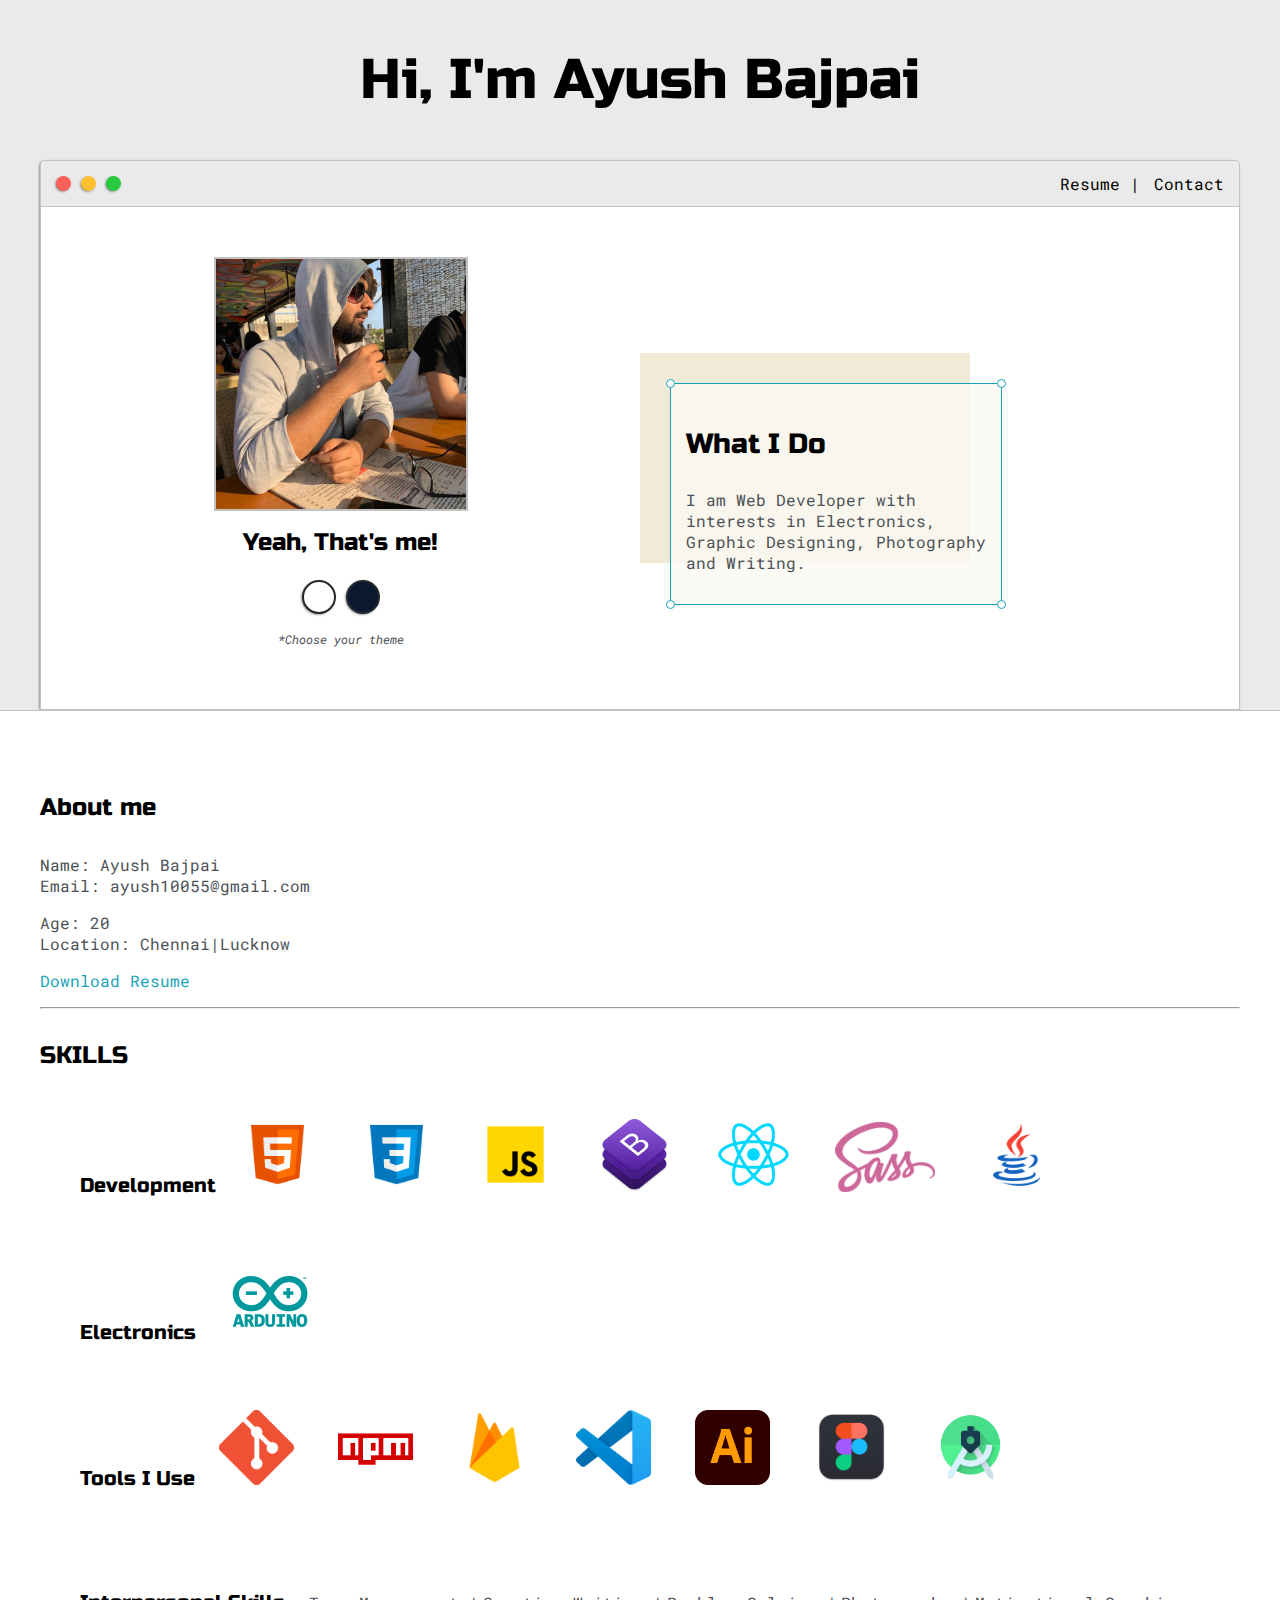
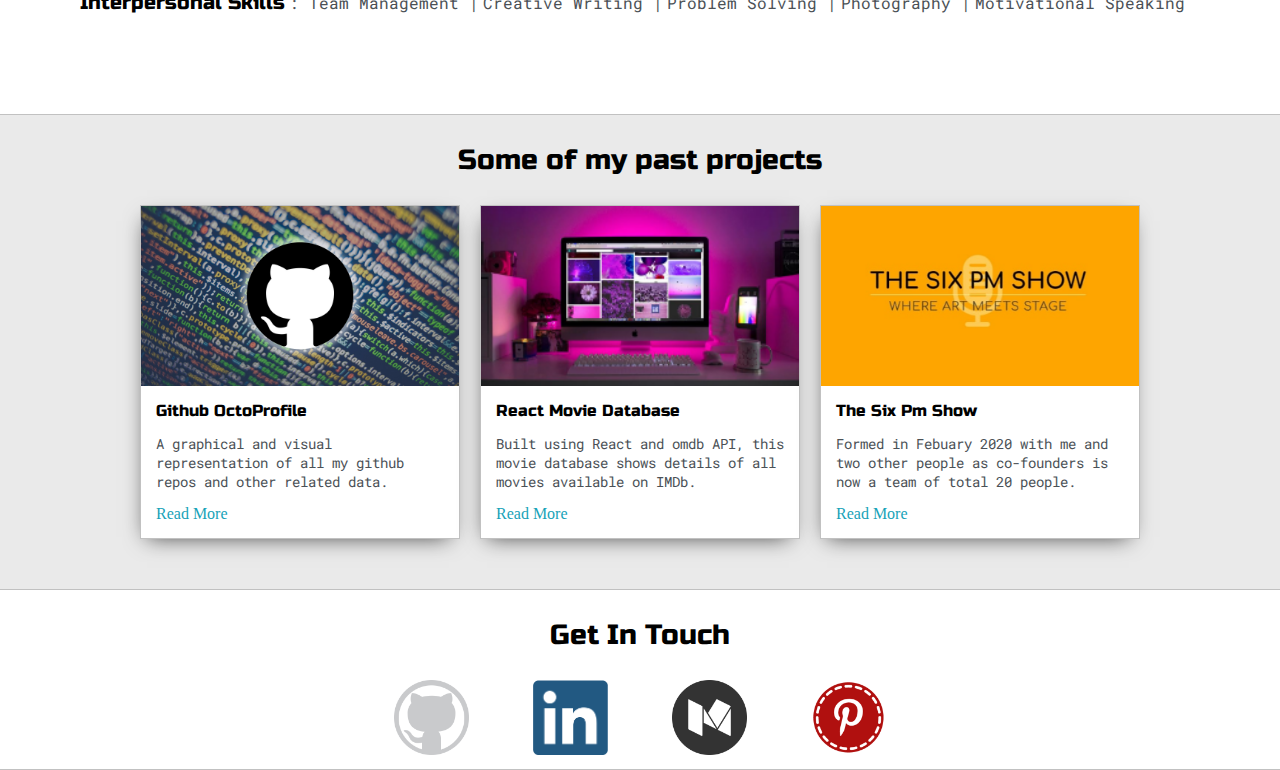
<file: index.html>
<!DOCTYPE html>
<html>
<head>
	<title>Ayush Bajpai</title>
	
	<link href="images/pizza.ico" rel="icon">


	<meta name="viewport" content="width=device-width, initial-scale=1, maximum-scale=1, minimum-scale=1" />

	<link href="https://fonts.googleapis.com/css2?family=Russo+One&display=swap" rel="stylesheet">

	<link href="https://fonts.googleapis.com/css2?family=Roboto+Mono:wght@500&family=Russo+One&display=swap" rel="stylesheet">




	<link rel="stylesheet" type="text/css" href="default.css">
	<link id="theme-style" rel="stylesheet" type="text/css" href="">
</head>
<body>

	<section class="s1">
		<div class="main-container">
			<div class="greeting-wrapper">
				<h1>Hi, I'm Ayush Bajpai</h1>
			</div>


			<div class="intro-wrapper">
				<div class="nav-wrapper">

					<!-- Link around dots-wrapper added after tutorial video -->
					<a href="index.html">
						<div class="dots-wrapper">
							<div id="dot-1" class="browser-dot"></div>
							<div id="dot-2" class="browser-dot"></div>
							<div id="dot-3" class="browser-dot"></div>
						</div>
					</a>
					

					<ul id="navigation">
						<li><a href="./CV New/index.html">Resume |</a></li>
						<li><a href="index.html#contact">Contact</a></li>

					</ul>
				</div>

				<div class="left-column">
					<img id="profile_pic" src="images/IMG-20200401-WA0023.jpg">
					<h4 style="text-align: center;line-height: 0;">Yeah, That's me!</h4>

					<div id="theme-options-wrapper">
						<div data-mode="light" id="light-mode" class="theme-dot"></div>
						<div data-mode="blue" id="blue-mode" class="theme-dot"></div>
						
					</div>

					<p id="settings-note">*Choose your theme</p>
				</div>

				<div class="right-column">

					<div id="preview-shadow">
						<div id="preview">
							<div id="corner-tl" class="corner"></div>
							<div id="corner-tr" class="corner"></div>
							<h3>What I Do</h3>
							<p>I am Web Developer with interests in Electronics, Graphic Designing, Photography and Writing.</p>
							<div id="corner-br" class="corner"></div>
							<div id="corner-bl" class="corner"></div>
						</div>
					</div>
				</div>
			</div>
		</div>
	</section>

	<section class="s2">
		<div class="main-container">

			<div class="about-wrapper">
				<div class="about-me">
					<h4>About me</h4>

					<p> Name: Ayush Bajpai<br>                 Email: ayush10055@gmail.com</p>
					<p> Age: 20<br>                            Location: Chennai|Lucknow</p>


					<p><a target="_blank" href="./CV New/Ayush's Resume.pdf">Download Resume</a></p>

					


					<hr>

					<h4>SKILLS</h4>

					

					
					<!----	
						<ul class="one">
							<li><img src="images/android-studio.png" width="75" height="75" hspace="20"></li>
							<li><img src="images/bootstrap4.png" width="75" height="75" hspace="20"></li>
							<li><img src="images/css3.png" width="75" height="75" hspace="20"></li>
							<li><img src="./images/figma.png" width="75" height="75" hspace="20"></li>
							<li><img src="images/html5.png" width="75" height="75" hspace="20"></li>
							<li><img src="images/vscode.png" width="75" height="75" hspace="20"></li>
							<li><img src="images/java.png" width="75" height="75" hspace="20"></li>
							<li><img src="images/jquery.png" width="75" height="75" hspace="20"></li>
							<li><img src="images/616px-Adobe_Photoshop_Lightroom_CC_logo.svg.png" width="75" height="75" hspace="20"></li>
						</ul>
					</div>
					<div id="skills2">
						<ul class="two">
							<li><img src="images/js.png" width="75" height="75" hspace="20"></li>
							<li><img src="images/npm.png" width="75" height="75" hspace="20"></li>
							<li><img src="images/react.png" width="75" height="75" hspace="20"></li>

							<li><img src="images/sass.png" width="100" height="70" hspace="20"></li>
							<li><img src="images/netlify.png" width="175" height="50" hspace="20"></li>
							<li><img src="images/1051px-Adobe_Illustrator_CC_icon.svg.png" width="75" height="75" hspace="20"></li>
							<li><img src="images/Git-Icon-1788C.png" width="75" height="75" hspace="20"></li>
							<li><img src="images/1051px-Adobe_Photoshop_CC_icon.svg.png" width="75" height="75" hspace="20"></li>
							
						</ul>

					-->
					<div id="skills"></div>
						<ul>
							<h5>Development</h5>
							<li><img src="images/html5.png" width="75" height="75" hspace="20"></li>
							
							<li><img src="images/css3.png" width="75" height="75" hspace="20"></li>
							<li><img src="images/js.png" width="75" height="75" hspace="20"></li>
							<li><img src="images/bootstrap4.png" width="75" height="75" hspace="20"></li>
							<li><img src="images/react.png" width="75" height="75" hspace="20"></li>
							<li><img src="images/sass.png" width="100" height="70" hspace="20"></li>
							<li><img src="images/java.png" width="75" height="75" hspace="20"></li>
							
							
						</ul>

						<ul>
							<h5>Electronics</h5>
							<li><img src="images/arduino-logo.png" width="100" height="75" hspace="20"></li>
							
							

							
						</ul>


						<ul>
							<h5>Tools I Use</h5>
							<li><img src="images/Git-Icon-1788C.png" width="75" height="75" hspace="20"></li>
							<li><img src="images/npm.png" width="75" height="75" hspace="20"></li>
							<li><img src="images/firebase.png" width="75" height="75" hspace="20"></li>
							<li><img src="images/vscode.png" width="75" height="75" hspace="20"></li>
							<li><img src="images/1051px-Adobe_Illustrator_CC_icon.svg.png" width="75" height="75" hspace="20"></li>
							<li><img src="./images/figma.png" width="75" height="75" hspace="20"></li>
							<li><img src="images/android-studio.png" width="75" height="75" hspace="20"></li>


						</ul>


						<ul>
							<h5>Interpersonal Skills    </h5>
							<li>:   Team Management |  </li>
							<li>Creative Writing | </li>
							<li>Problem Solving | </li>
							<li>Photography | </li>
							
							<li>Motivational Speaking  </li>
						</ul>


					</div>
					
				
					

					

					
					

				</div>

				
				
			</div>

		</div>
	</section>

	<section class="s1">
		<div class="main-container">
			<h3 style="text-align: center;">Some of my past projects</h3>

			<div class="post-wrapper">
				<div>
					<div class="post">
						<img class="thumbnail" src="images/github2.jpeg">
						<div class="post-preview">
							<h6 class="post-title">Github OctoProfile</h6>
							<p class="post-intro">A graphical and visual representation of all my github repos and other related data.</p>
							<a href="https://octoprofile.now.sh/user?id=Ayushbajpai19">Read More</a>
						</div>
					</div>
				</div>
				
				<div>
					<div class="post">
						<img class="thumbnail" src="images/Untitled design (1).png">
						<div class="post-preview">
							<h6 class="post-title">React Movie Database</h6>
							<p class="post-intro">Built using React and omdb API, this movie database shows details of all movies available on IMDb. </p>
							<a href="https://github.com/Ayushbajpai19/Movie-Database-React">Read More</a>
						</div>
					</div>
				</div>

				<div>
					<div class="post">
						<img class="thumbnail" src="images/1.PNG">
						<div class="post-preview">
							<h6 class="post-title">The Six Pm Show</h6>
							<p class="post-intro">Formed in Febuary 2020 with me and two other people as co-founders is now a team of total 20 people.</p>
							<a href="https://https://www.sixpmshow.com/">Read More</a>
						</div>
					</div>
				</div>

				

			</div>
		</div>
	</section>

	<section class="s2">
		<div class="main-container">
			<a href=""></a>
			<h3 style="text-align: center;">Get In Touch</h3>

			<form id="contact-form">
				<a name="contact"></a>
				<a href="https://github.com/Ayushbajpai19" > <img src="images/github_PNG63.png" width="75" height="75" hspace="30"/></a>
				<a href="https://www.linkedin.com/in/ayush-bajpai-7a936a191/"> <img src="images/linkedIn_PNG32.png" width="75" height="75" hspace="30"/></a>
				<a href="https://medium.com/@ayush10055"> <img src="images/medium.png" width="75" height="75" hspace="30"/></a>
				<a href="https://in.pinterest.com/Finding_Ayush/"> <img src="images/13-2-pinterest-png-hd.png" width="75" height="75" hspace="30"/></a>
				
			</form>

			
		</div>
	</section> 



	<script type="text/javascript" src="script.js"></script>
</body>
</html>
</file>
<file: default.css>
:root{
	--mainColor:#eaeaea;
	--secondaryColor:#fff;

	--borderColor:#c1c1c1;

	--mainText:black;
	--secondaryText:#4b5156;

	--themeDotBorder:#24292e;

	--previewBg:rgb(251, 249, 243, 0.8);
	--previewShadow:#f0ead6;


	--buttonColor:black;


}


html, body{
	padding: 0;
	margin: 0;
	scroll-behavior: smooth;
}

body *{
	transition: 0.3s;
}


h1, h2, h3, h4, h5, h6, strong{
	color: var(--mainText);
	font-family: 'Russo One', sans-serif;
	font-weight: 500;
}
h5{
	display:inline-block;
}
p, li, span, label, input, textarea{
	color: var(--secondaryText);
	font-family: 'Roboto Mono', monospace;
}
li{
	display:inline-flex;
	
}

a{
	text-decoration: none;
	color:#17a2b8;
}

ul{
	list-style: none;
	display: inline-block;
   
    

}

h1 { font-size: 56px;}
h2 { font-size: 36px;}
h3 { font-size: 28px;}
h4 { font-size: 24px;}
h5 { font-size: 20px;}
h6 { font-size: 16px;}


.s1{
	background-color: var(--mainColor);
	border-bottom:1px solid var(--borderColor);
	overflow:auto;
}

.s2{
	background-color: var(--secondaryColor);
	border-bottom:1px solid var(--borderColor);
	overflow:auto;
}




.main-container{
	width: 1200px;
	margin: 0 auto;
}


.greeting-wrapper{
	display: grid;
	text-align: center;
	align-content: center;
	min-height: 10em;

}

.intro-wrapper{
	background-color: var(--secondaryColor);
	border:1px solid var(--borderColor);
	border-radius:5px 5px 0 0;


	-webkit-box-shadow: -1px 1px 3px -1px rgba(0,0,0,0.75);
	-moz-box-shadow: -1px 1px 3px -1px rgba(0,0,0,0.75);
	box-shadow: -1px 1px 3px -1px rgba(0,0,0,0.75);

	display: grid;
	grid-template-columns: 1fr 1fr;
	grid-template-areas: 
		'nav-wrapper nav-wrapper'
		'left-column right-column'
	;
}


.nav-wrapper{
	border-radius:5px 5px 0 0;
	grid-area:nav-wrapper;
	border-bottom: 1px solid var(--borderColor);
	display: flex;
	justify-content: space-between;
	align-items: center;
	background-color: var(--mainColor);
}

#navigation a{
	color:var(--mainText);
}


#navigation{
	margin:0;
	padding: 10px;
}

#navigation li{
	display: inline-block;
	margin-right: 5px;
	margin-left:5px;
}

.dots-wrapper{
	display: flex;
	padding: 10px;
}

#dot-1{
	background-color:  #FC6058;
}

#dot-2{
	background-color:  #FEC02F;
}

#dot-3{
	background-color:  #2ACA3E;
}

.browser-dot{
	background-color: black;
	height: 15px;
	width: 15px;
	border-radius: 50%;
	margin: 5px;

	-webkit-box-shadow: -1px 1px 3px -1px rgba(0,0,0,0.75);
	-moz-box-shadow: -1px 1px 3px -1px rgba(0,0,0,0.75);
	box-shadow: -1px 1px 3px -1px rgba(0,0,0,0.75);

}


.left-column{
	grid-area: left-column;
	padding-top:50px;
	padding-bottom: 50px;
}

#profile_pic{
	display: block;
	margin:0 auto;

	height: 250px;
	width: 250px;
	object-fit: cover;
	border:2px solid var(--borderColor);
}


#theme-options-wrapper{
	display: flex;
	justify-content: center;
}

.theme-dot{
	height: 30px;
	width: 30px;
	background-color: black;
	border-radius: 50%;

	margin: 5px;
	border:2px solid var(--themeDotBorder);

	-webkit-box-shadow: -1px 1px 3px -1px rgba(0,0,0,0.75);
	-moz-box-shadow: -1px 1px 3px -1px rgba(0,0,0,0.75);
	box-shadow: -1px 1px 3px -1px rgba(0,0,0,0.75);

	cursor: pointer;
}


.theme-dot:hover{
	border-width: 5px;
}


#light-mode{
	background-color: #fff;
}

#blue-mode{
	background-color: #0a192f;
}


#settings-note{
	font-size: 12px;
	font-style: italic;
	text-align: center;
}

.right-column{
	grid-area: right-column;
	display: grid;
	align-content: center;

	padding-top: 50px;
	padding-bottom: 50px;
}


#preview-shadow{
	background-color: var(--previewShadow);
	max-width: 300px;
	height: 180px;
	padding-left: 30px;
	padding-top: 30px;
}

#preview{
	width: 300px;
	border:1.5px solid #17a2b8;
	background-color: var(--previewBg);
	padding:15px;
	position: relative;
}

.corner{
	width:7px;
	height: 7px;
	border-radius: 50%;
	border:1.5px solid #17a2b8;
	background-color: #fff;
	position: absolute;
}

#corner-tl{
	top:-5px;
	left: -5px
}

#corner-tr{
	top:-5px;
	right: -5px
}


#corner-br{
	bottom:-5px;
	right: -5px
}


#corner-bl{
	bottom:-5px;
	left: -5px
}

.about-wrapper{
	display: grid;
	grid-template-columns: repeat(auto-fit, minmax(320px, 1fr));
	padding-bottom: 50px;
	padding-top: 50px;
	gap:100px;
}


#skills1{
	display: flex;
	justify-content: space-evenly;
	background-color: var(--previewShadow);
}
#skills2{
	display: flex;
	justify-content: space-evenly;
	background-color: var(--previewShadow);
}


.post-wrapper{
	display: grid;
	grid-template-columns: repeat(auto-fit, 320px);
	gap:20px;
	justify-content: center;
	padding-bottom: 50px;
}

.post{
	border:1px solid var(--borderColor);
	-webkit-box-shadow: -2px 7px 21px -9px rgba(0,0,0,0.75);
	-moz-box-shadow: -2px 7px 21px -9px rgba(0,0,0,0.75);
	box-shadow: -2px 7px 21px -9px rgba(0,0,0,0.75);
}

.thumbnail{
	display: block;
	width: 100%;
	height:180px;
	object-fit: cover;
}

.post-preview{
	background-color: #fff;
	padding:15px;
}

.post-title{
	color:black;
	margin: 0;
}

.post-intro{
	color:#4b5156;
	font-size: 14px;
}
#skills{
	display: flex;
	flex-direction: row;
	justify-content: space-evenly;
	background-color: var(--previewShadow);
}



#icons{
	display: block;
	max-width: 100px;
	margin: 0 auto;
	border: 1px solid var(--borderColor);
	padding: 15px;
	border-radius: 5px;
	background-color: var(--mainColor);
	margin-bottom: 50px;

}

#contact-form{
	
	display: block;
  margin-left: auto;
  margin-right: auto;
	
}

@media screen and (max-width: 1200px){
	.main-container{
		width: 95%;
	}
}

@media screen and (max-width: 800px){
	.intro-wrapper{
		grid-template-columns: 1fr;
		grid-template-areas: 
			'nav-wrapper'
			'left-column'
			'right-column'
		;
	}

	.right-column{
		justify-content: center;
	}
	.one,.two{
		font-size: 15px;
		display: flexbox;
		
		margin-left: auto;
		margin-right: auto;
		width: 50%;}
}


@media screen and (max-width: 400px){
	#preview-shadow{
		max-width: 280px;
		height: 180px;
		padding-left: 10px;
		padding-top: 10px;
	}

	#preview{
		width: 280px;

	}

	.one,.two{
		font-size: 10px;
		display: block;
		margin-left: auto;
		margin-right: auto;
		width: 60%;}

}
#contact-form{
	margin:10px;
	text-align: center;
}
</file>
